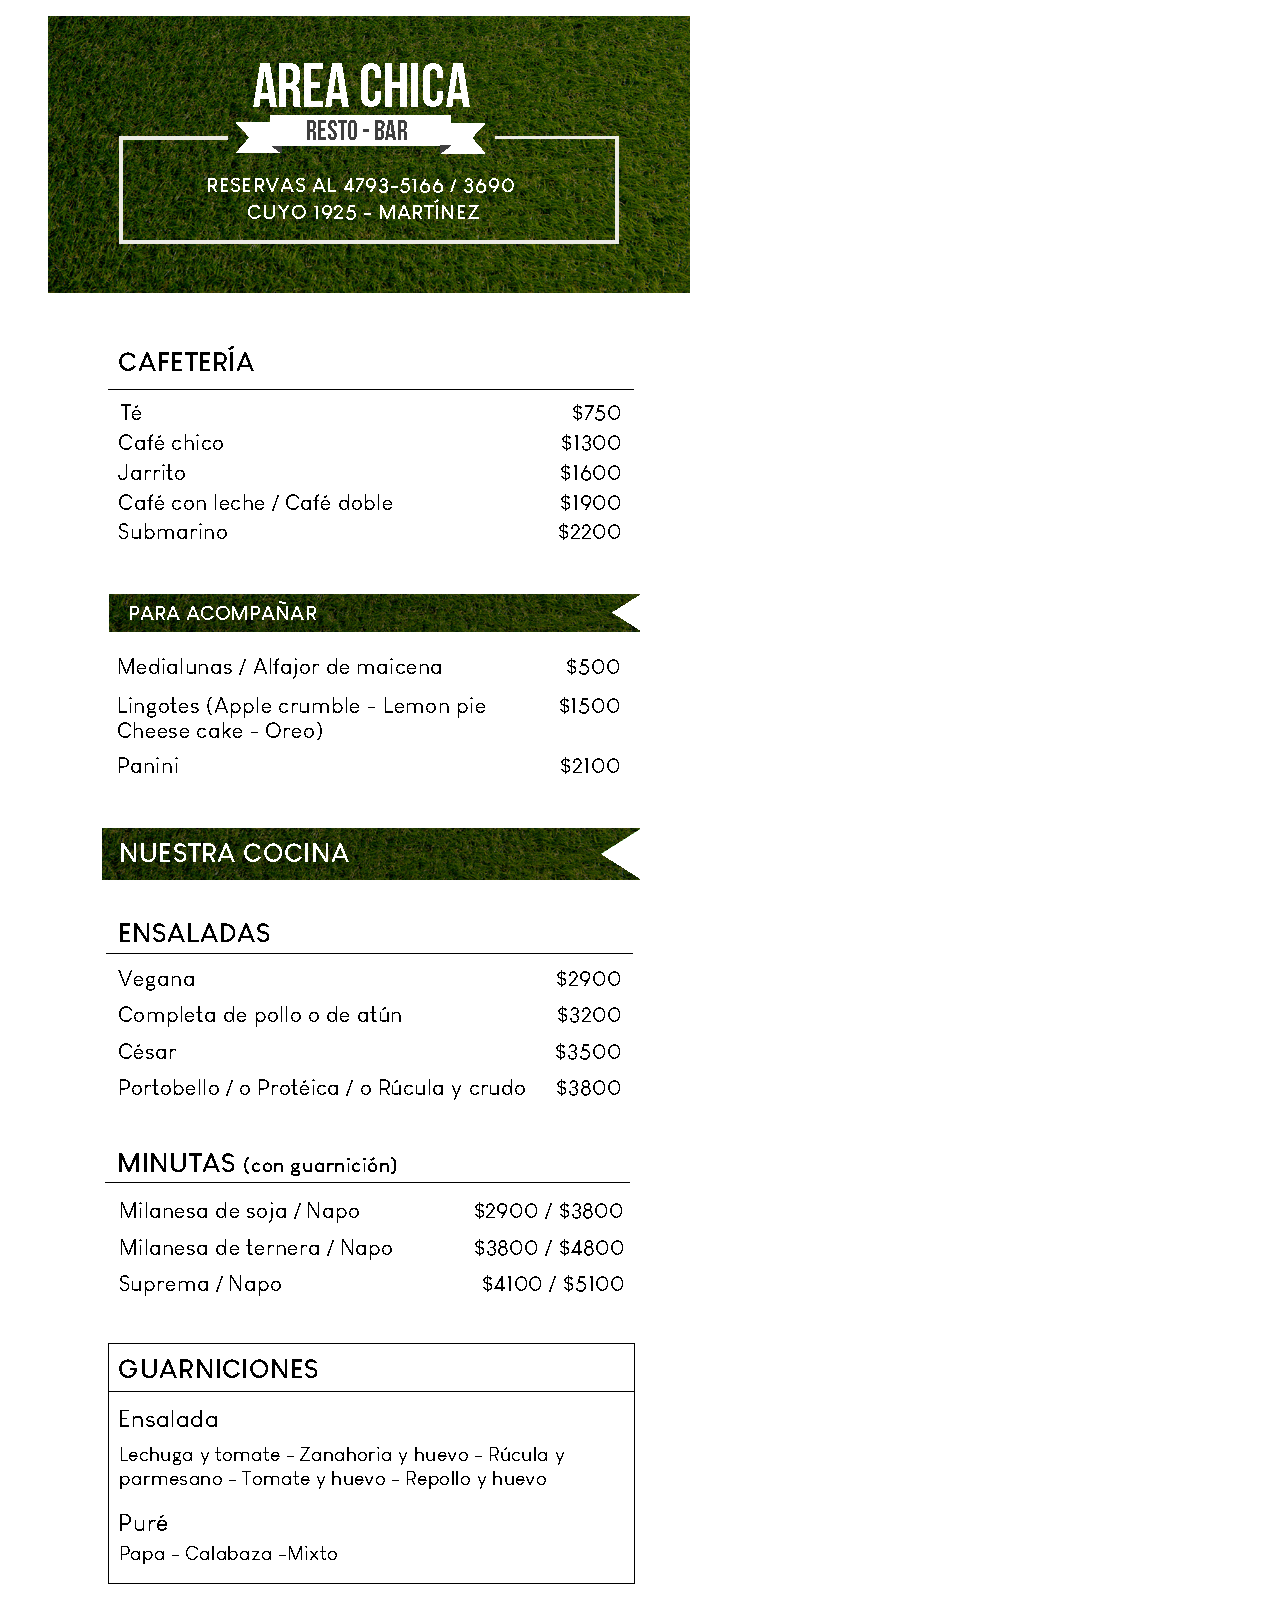
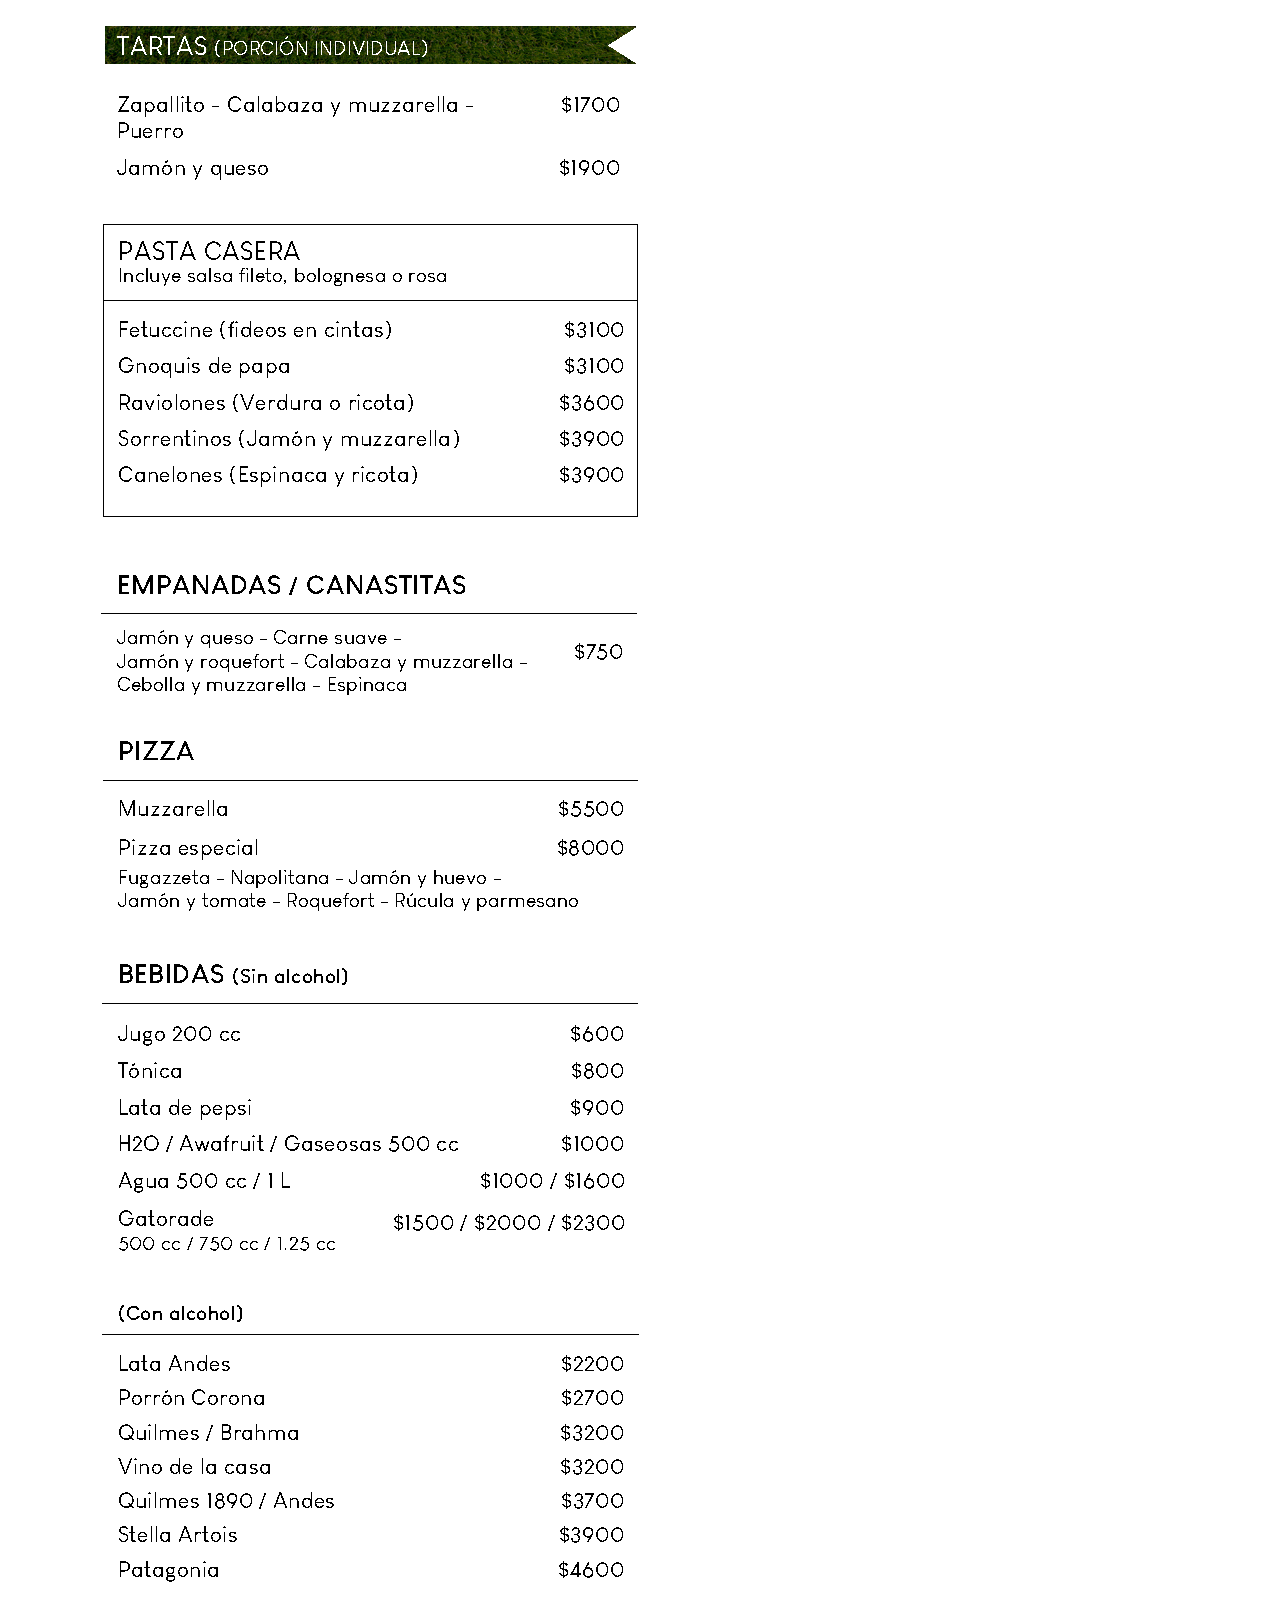
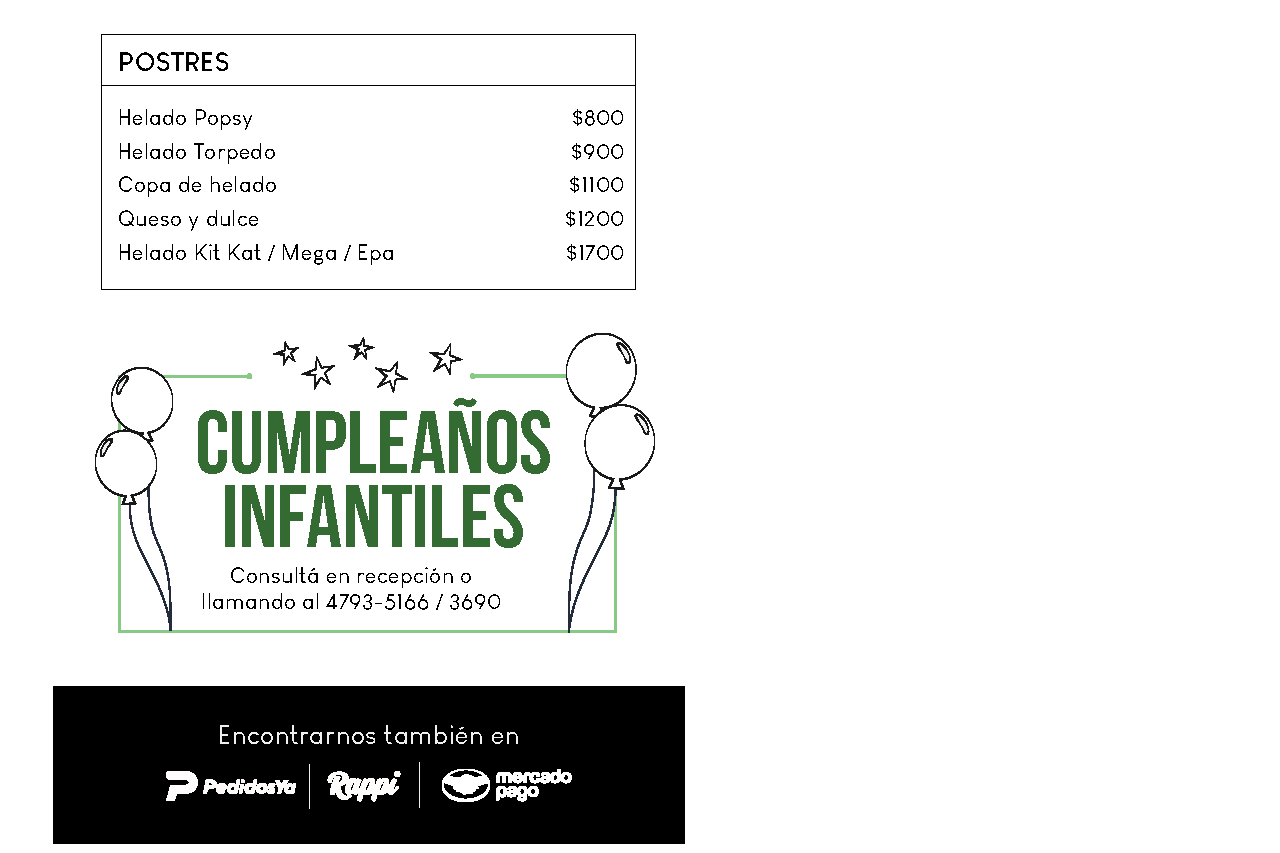
<file: menu.html>
<!DOCTYPE html>
<html lang="es">

<head>
  <meta charset="UTF-8" />
  <meta name="viewport" content="width=device-width, initial-scale=1.0" />
  <title>Menú del Restaurante</title>
  <link rel="stylesheet" href="style.css" />

</head>

<body >
  <figure class="menu"><img src="MENU.png" alt="menu" /></figure>
  <script src="script.js"></script>
</body>

</html>
</file>
<file: style.css>
html {
  height: 100%;
  width: 100%;
}
</file>
